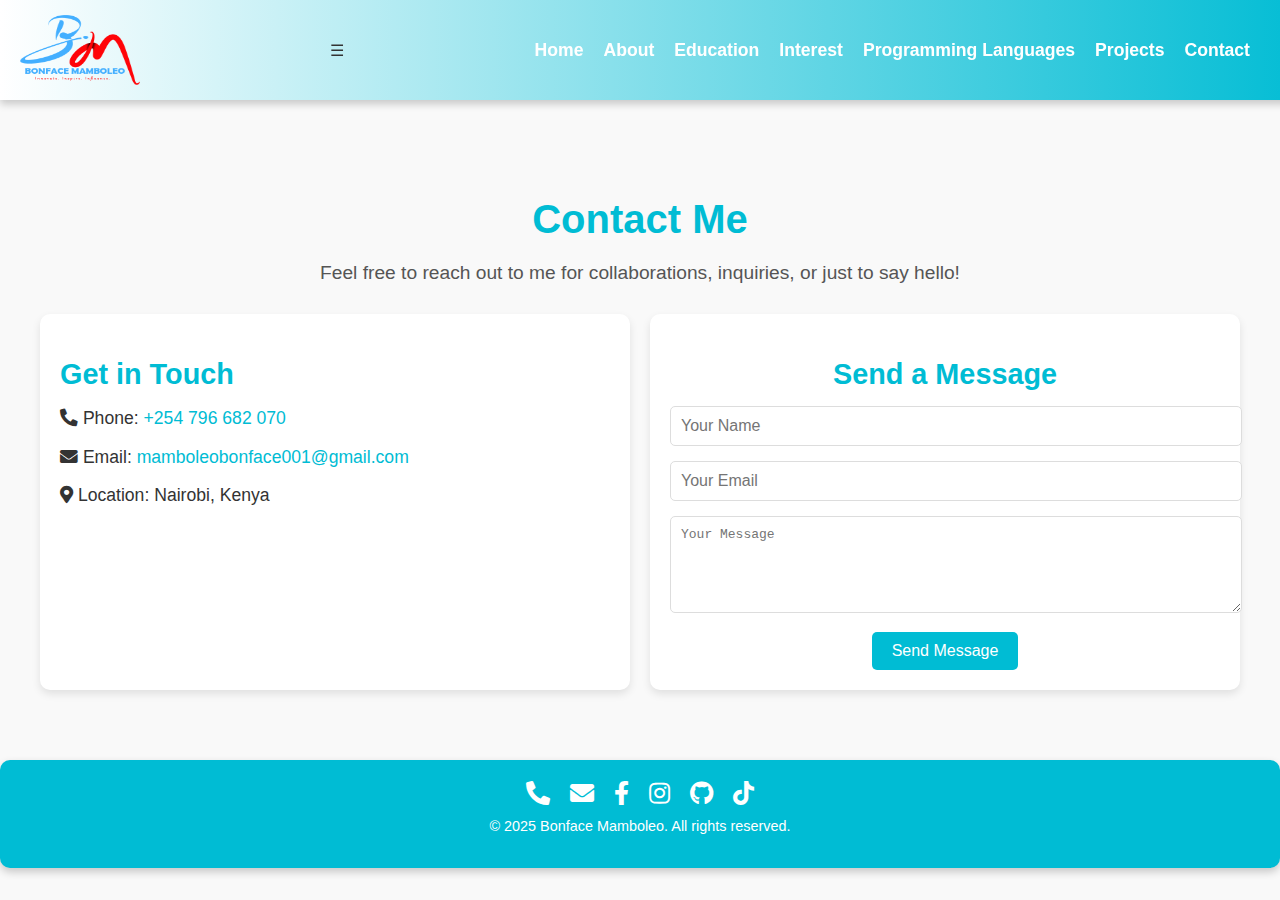
<file: contact.html>
<!DOCTYPE html>
<html lang="en">
<head>
    <meta charset="UTF-8">
    <meta name="viewport" content="width=device-width, initial-scale=1.0">
    <link rel="icon" type="image/png" href="IMAGES/favicon.png">
    <link rel="stylesheet" href="CSS/contact.css">
    <link rel="stylesheet" href="https://cdnjs.cloudflare.com/ajax/libs/font-awesome/5.15.4/css/all.min.css">
    <title>Contact - Bonface Mamboleo</title>
</head>
<body>
    <div class="main">
        <div class="navbar">
            <img src="IMAGES/Bonface Mamboleo logo.png" alt="Bonface Mamboleo" class="logo" width="100" height="70">
            
            <!-- Hamburger Icon -->
            <div class="hamburger" onclick="toggleMenu()">☰</div>
            
            <!-- Navigation Menu -->
            <ul id="nav-menu">
                <li><a href="index.html">Home</a></li>
                <li><a href="about.html">About</a></li>
                <li><a href="education.html">Education</a></li>
                <li><a href="interest.html">Interest</a></li>
                <li><a href="programming-languages.html">Programming Languages</a></li>
                <li><a href="project.html">Projects</a></li>
                <li><a href="contact.html">Contact</a></li>
            </ul>
        </div>

    <!-- Contact Section -->
    <div class="contact-container">
        <h1>Contact Me</h1>
        <p>Feel free to reach out to me for collaborations, inquiries, or just to say hello!</p>
        <div class="contact-grid">
            <div class="contact-info">
                <h2>Get in Touch</h2>
                <p><i class="fas fa-phone-alt"></i> Phone: <a href="tel:+254796682070">+254 796 682 070</a></p>
                <p><i class="fas fa-envelope"></i> Email: <a href="mailto:mamboleobonface001@gmail.com">mamboleobonface001@gmail.com</a></p>
                <p><i class="fas fa-map-marker-alt"></i> Location: Nairobi, Kenya</p>
            </div>
            <div class="contact-form">
                <h2>Send a Message</h2>
                <form action="https://formspree.io/f/mzzejyep" method="POST">
                    <input type="text" name="name" placeholder="Your Name" required>
                    <input type="email" name="email" placeholder="Your Email" required>
                    <textarea name="message" rows="5" placeholder="Your Message" required></textarea>
                    <button type="submit" class="btn">Send Message</button>
                </form>
            </div>
        </div>
    </div>
    <script src="JS/script.js"></script> 
    <!-- Footer -->
    <footer class="footer">
        <div class="social-media">
            <a href="tel:+254796682070" target="_blank" class="social-icon"><i class="fas fa-phone-alt"></i></a>
            <a href="mailto:mamboleobonface001@gmail.com" target="_blank" class="social-icon"><i class="fas fa-envelope"></i></a>
            <a href="https://www.facebook.com/supuya.siafu?mibextid=ZbWKwL" target="_blank" class="social-icon"><i class="fab fa-facebook-f"></i></a>
            <a href="https://www.instagram.com/emeraldpremierstudio/" target="_blank" class="social-icon"><i class="fab fa-instagram"></i></a>
            <a href="https://github.com/Bonface1212" target="_blank" class="social-icon"><i class="fab fa-github"></i></a>
            <a href="https://www.tiktok.com/@emerald_premier_studio?_t=ZM-8vFUWd12rbS&_r=1" target="_blank" class="social-icon"><i class="fab fa-tiktok"></i></a>
        </div>
        <p class="footer-text">© 2025 Bonface Mamboleo. All rights reserved.</p>
    </footer>
</body>
</html>
</file>
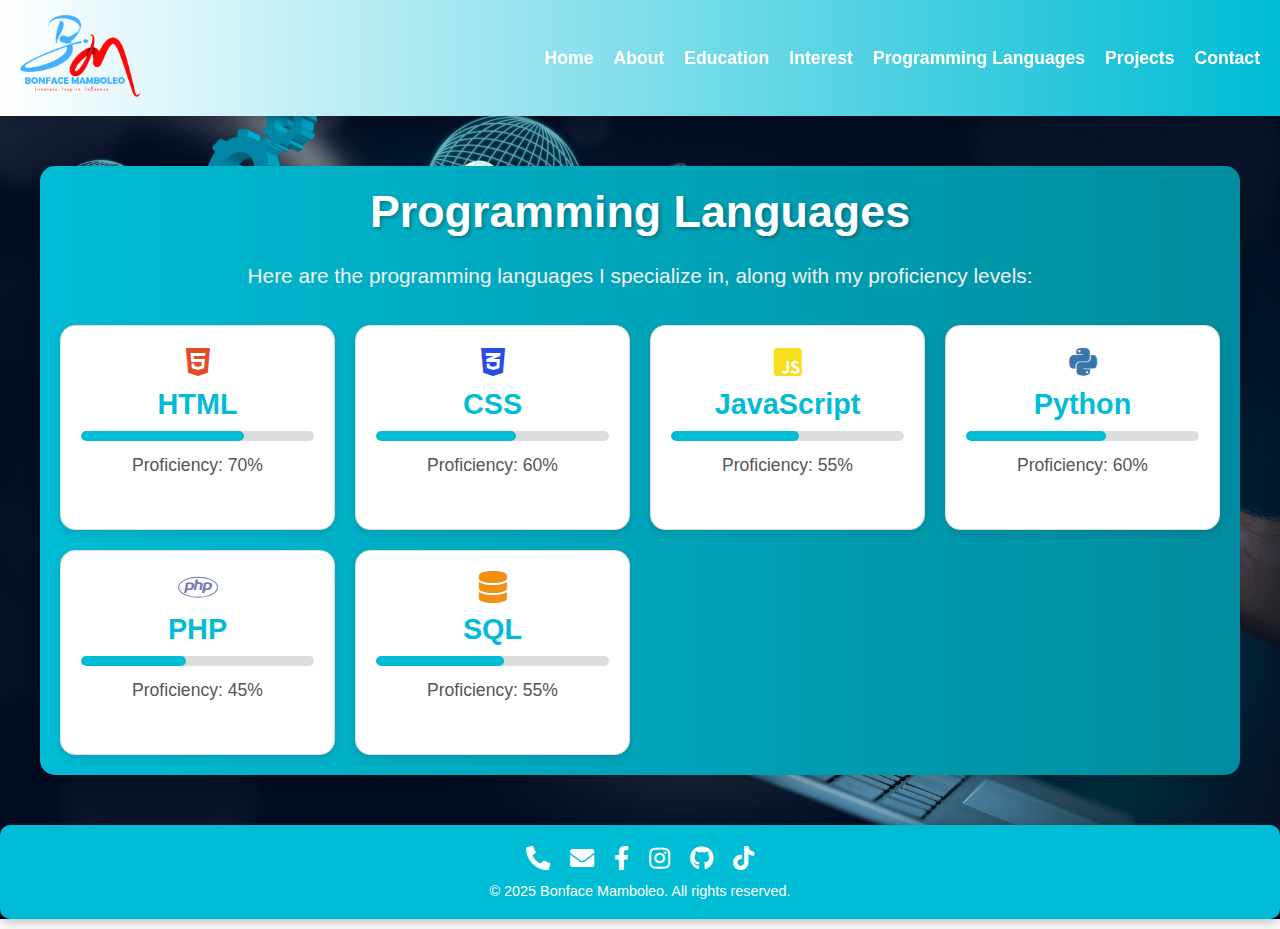
<file: Programming-languages.html>
<!DOCTYPE html>
<html lang="en">
<head>
    <meta charset="UTF-8">
    <meta name="viewport" content="width=device-width, initial-scale=1.0">
    <link rel="icon" type="image/png" href="IMAGES/favicon.png">
    <link rel="stylesheet" href="CSS/progstyle.css">
    <link rel="stylesheet" href="https://cdnjs.cloudflare.com/ajax/libs/font-awesome/5.15.4/css/all.min.css">
    <title>Programming Languages - Bonface Mamboleo</title>
</head>
<body>
    <div class="navbar">
        <a href="index.html">
            <img src="IMAGES/Bonface Mamboleo logo.png" alt="Bonface Mamboleo" class="logo">
            </a>
             <!-- Hamburger Icon -->
             <div class="hamburger" onclick="toggleMenu()">☰</div>
            
             <!-- Navigation Menu -->
             <ul id="nav-menu">
                 <li><a href="index.html">Home</a></li>
                 <li><a href="about.html">About</a></li>
                 <li><a href="education.html">Education</a></li>
                 <li><a href="interest.html">Interest</a></li>
                 <li><a href="programming-languages.html">Programming Languages</a></li>
                 <li><a href="project.html">Projects</a></li>
                 <li><a href="contact.html">Contact</a></li>
             </ul>
         </div>

        <div class="languages-container">
        <h1>Programming Languages</h1>
        <p>
            Here are the programming languages I specialize in, along with my proficiency levels:
        </p>
        <div class="languages-grid">
            <div class="language-card">
                <i class="fab fa-html5" style="color: #e34c26; font-size: 2em;"></i>
                <h2>HTML</h2>
                <div class="progress-bar">
                    <div class="progress" style="width: 70%;"></div>
                </div>
                <p>Proficiency: 70%</p>
            </div>
            <div class="language-card">
                <i class="fab fa-css3-alt" style="color: #264de4; font-size: 2em;"></i>
                <h2>CSS</h2>
                <div class="progress-bar">
                    <div class="progress" style="width: 60%;"></div>
                </div>
                <p>Proficiency: 60%</p>
            </div>
            <div class="language-card">
                <i class="fab fa-js-square" style="color: #f7df1e; font-size: 2em;"></i>
                <h2>JavaScript</h2>
                <div class="progress-bar">
                    <div class="progress" style="width: 55%;"></div>
                </div>
                <p>Proficiency: 55%</p>
            </div>
            <div class="language-card">
                <i class="fab fa-python" style="color: #3776ab; font-size: 2em;"></i>
                <h2>Python</h2>
                <div class="progress-bar">
                    <div class="progress" style="width: 60%;"></div>
                </div>
                <p>Proficiency: 60%</p>
            </div>
            <div class="language-card">
                <i class="fab fa-php" style="color: #777bb4; font-size: 2em;"></i>
                <h2>PHP</h2>
                <div class="progress-bar">
                    <div class="progress" style="width: 45%;"></div>
                </div>
                <p>Proficiency: 45%</p>
            </div>
            <div class="language-card">
                <i class="fas fa-database" style="color: #f29111; font-size: 2em;"></i>
                <h2>SQL</h2>
                <div class="progress-bar">
                    <div class="progress" style="width: 55%;"></div>
                </div>
                <p>Proficiency: 55%</p>
            </div>
        </div>
    </div>
    <script src="JS/script.js"></script> 

    <footer class="footer">
        <div class="social-media">
            <a href="tel:+254796682070" target="_blank" class="social-icon"><i class="fas fa-phone-alt"></i></a>
            <a href="mailto:mamboleobonface001@gmail.com" target="_blank" class="social-icon"><i class="fas fa-envelope"></i></a>
            <a href="https://www.facebook.com/supuya.siafu?mibextid=ZbWKwL" target="_blank" class="social-icon"><i class="fab fa-facebook-f"></i></a>
            <a href="https://www.instagram.com/emeraldpremierstudio/" target="_blank" class="social-icon"><i class="fab fa-instagram"></i></a>
            <a href="https://github.com/Bonface1212" target="_blank" class="social-icon"><i class="fab fa-github"></i></a>
            <a href="https://www.tiktok.com/@emerald_premier_studio?_t=ZM-8vFUWd12rbS&_r=1" target="_blank" class="social-icon"><i class="fab fa-tiktok"></i></a>
        </div>
        <p class="footer-text">© 2025 Bonface Mamboleo. All rights reserved.</p>
    </footer>
</body>
</html>
</file>
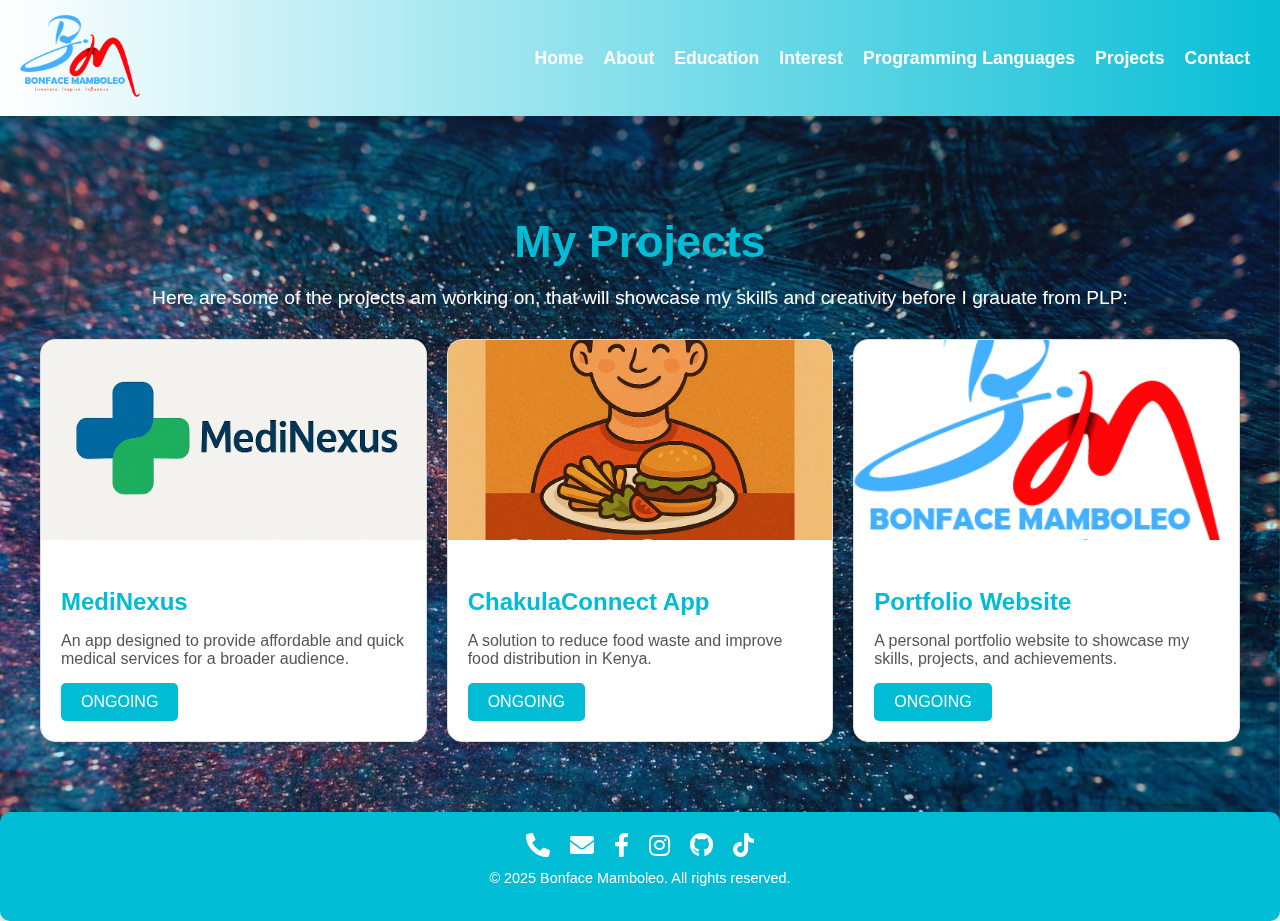
<file: project.html>
<!DOCTYPE html>
<html lang="en">
<head>
    <meta charset="UTF-8">
    <meta name="viewport" content="width=device-width, initial-scale=1.0">
    <link rel="icon" type="image/png" href="IMAGES/favicon.png">
    <link rel="stylesheet" href="./CSS/project.css">
    <link rel="stylesheet" href="https://cdnjs.cloudflare.com/ajax/libs/font-awesome/5.15.4/css/all.min.css">
    <title>Projects - Bonface Mamboleo</title>
</head>
<body>
    <!-- Navbar -->
    <div class="navbar">
        <a href="index.html">
            <img src="IMAGES/Bonface Mamboleo logo.png" alt="Bonface Mamboleo" class="logo">
            </a>
         <!-- Hamburger Icon -->
         <div class="hamburger" onclick="toggleMenu()">☰</div>
            
         <ul id="nav-menu">
            <li><a href="index.html">Home</a></li>
            <li><a href="about.html">About</a></li>
            <li><a href="education.html">Education</a></li>
            <li><a href="interest.html">Interest</a></li>
            <li><a href="programming-languages.html">Programming Languages</a></li>
            <li><a href="project.html">Projects</a></li>
            <li><a href="contact.html">Contact</a></li>
        </ul>
    </div>

    <!-- Main Content -->
    <div class="projects-container">
        <h1>My Projects</h1>
        <p>Here are some of the projects am working on, that will showcase my skills and creativity before I grauate from PLP:</p>
        <div class="projects-grid">
            <div class="project-card">
                <img src="IMAGES/project 1..png" alt="MediNexus">
                <div class="project-info">
                    <h3>MediNexus</h3>
                    <p>An app designed to provide affordable and quick medical services for a broader audience.</p>
                    <a href="#" class="btn">ONGOING</a>
                </div>
            </div>
            <div class="project-card">
                <img src="IMAGES/project2.png" alt="ChakulaConnect App">
                <div class="project-info">
                    <h3>ChakulaConnect App</h3>
                    <p>A solution to reduce food waste and improve food distribution in Kenya.</p>
                    <a href="#" class="btn">ONGOING</a>
                </div>
            </div>
            <div class="project-card">
                <img src="IMAGES/Bonface Mamboleo logo.png" alt="Portfolio Website">
                <div class="project-info">
                    <h3>Portfolio Website</h3>
                    <p>A personal portfolio website to showcase my skills, projects, and achievements.</p>
                    <a href="#" class="btn">ONGOING</a>
                </div>
            </div>
        </div>
    </div>
    <script src="JS/script.js"></script>
    <!-- Footer -->
    <footer class="footer">
        <div class="social-media">
            <a href="tel:+254796682070" target="_blank" class="social-icon"><i class="fas fa-phone-alt"></i></a>
            <a href="mailto:mamboleobonface001@gmail.com" target="_blank" class="social-icon"><i class="fas fa-envelope"></i></a>
            <a href="https://www.facebook.com/supuya.siafu?mibextid=ZbWKwL" target="_blank" class="social-icon"><i class="fab fa-facebook-f"></i></a>
            <a href="https://www.instagram.com/emeraldpremierstudio/" target="_blank" class="social-icon"><i class="fab fa-instagram"></i></a>
            <a href="https://github.com/Bonface1212" target="_blank" class="social-icon"><i class="fab fa-github"></i></a>
            <a href="https://www.tiktok.com/@emerald_premier_studio?_t=ZM-8vFUWd12rbS&_r=1" target="_blank" class="social-icon"><i class="fab fa-tiktok"></i></a>
        </div>
        <p class="footer-text">© 2025 Bonface Mamboleo. All rights reserved.</p>
    </footer>
</body>
</html>
</file>
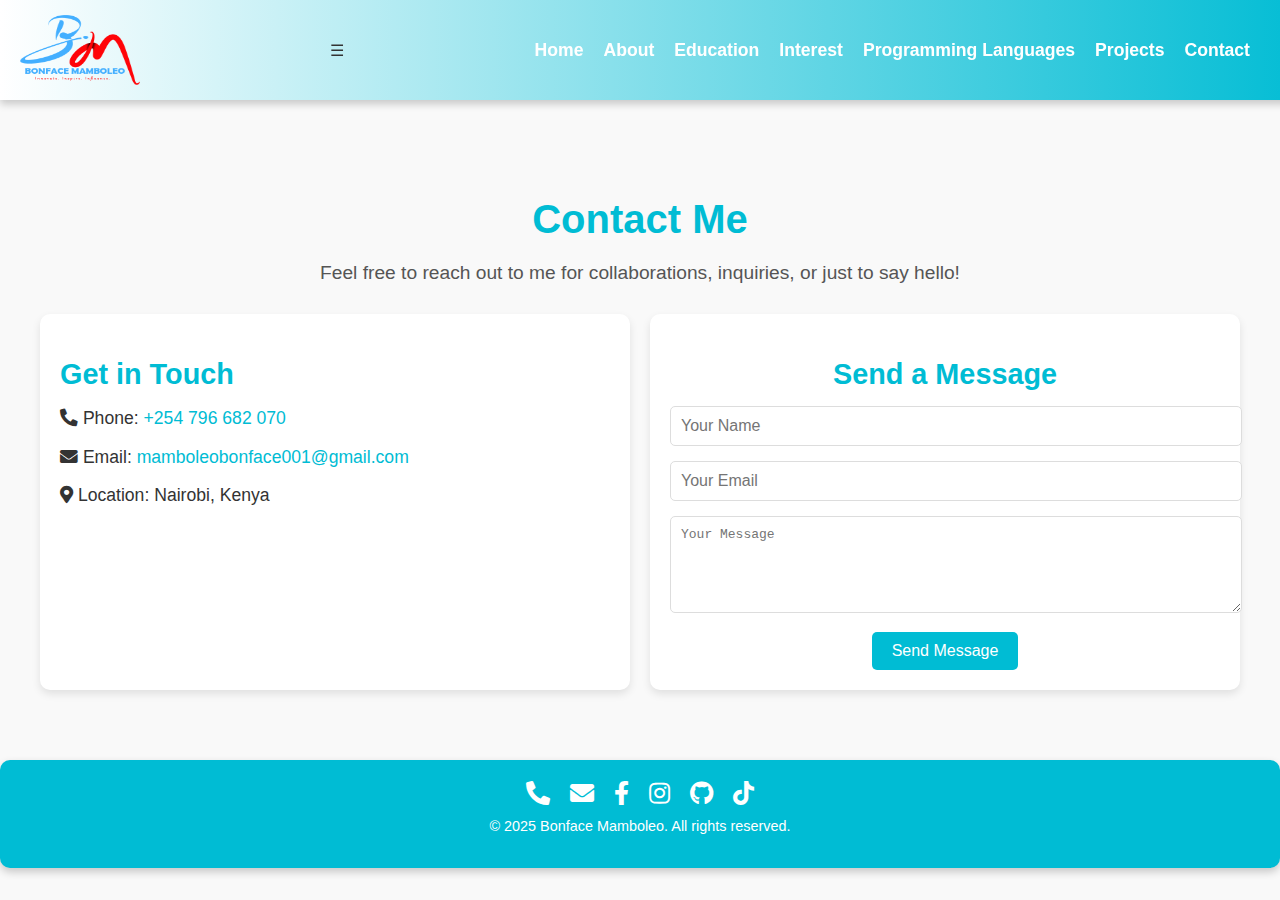
<file: HTML/contact.html>
<!DOCTYPE html>
<html lang="en">
<head>
    <meta charset="UTF-8">
    <meta name="viewport" content="width=device-width, initial-scale=1.0">
    <link rel="icon" type="image/png" href="../IMAGES/favicon.png">
    <link rel="stylesheet" href="../CSS/contact.css">
    <link rel="stylesheet" href="https://cdnjs.cloudflare.com/ajax/libs/font-awesome/5.15.4/css/all.min.css">
    <title>Contact - Bonface Mamboleo</title>
</head>
<body>
    <div class="main">
        <div class="navbar">
            <img src="../IMAGES/Bonface Mamboleo logo.png" alt="Bonface Mamboleo" class="logo" width="100" height="70">
            
            <!-- Hamburger Icon -->
            <div class="hamburger" onclick="toggleMenu()">☰</div>
            
            <!-- Navigation Menu -->
            <ul id="nav-menu">
                <li><a href="index.html">Home</a></li>
                <li><a href="about.html">About</a></li>
                <li><a href="education.html">Education</a></li>
                <li><a href="interest.html">Interest</a></li>
                <li><a href="programming-languages.html">Programming Languages</a></li>
                <li><a href="project.html">Projects</a></li>
                <li><a href="contact.html">Contact</a></li>
            </ul>
        </div>

    <!-- Contact Section -->
    <div class="contact-container">
        <h1>Contact Me</h1>
        <p>Feel free to reach out to me for collaborations, inquiries, or just to say hello!</p>
        <div class="contact-grid">
            <div class="contact-info">
                <h2>Get in Touch</h2>
                <p><i class="fas fa-phone-alt"></i> Phone: <a href="tel:+254796682070">+254 796 682 070</a></p>
                <p><i class="fas fa-envelope"></i> Email: <a href="mailto:mamboleobonface001@gmail.com">mamboleobonface001@gmail.com</a></p>
                <p><i class="fas fa-map-marker-alt"></i> Location: Nairobi, Kenya</p>
            </div>
            <div class="contact-form">
                <h2>Send a Message</h2>
                <form action="https://formspree.io/f/mzzejyep" method="POST">
                    <input type="text" name="name" placeholder="Your Name" required>
                    <input type="email" name="email" placeholder="Your Email" required>
                    <textarea name="message" rows="5" placeholder="Your Message" required></textarea>
                    <button type="submit" class="btn">Send Message</button>
                </form>
            </div>
        </div>
    </div>
    <script src="../JS/script.js"></script> 
    <!-- Footer -->
    <footer class="footer">
        <div class="social-media">
            <a href="tel:+254796682070" target="_blank" class="social-icon"><i class="fas fa-phone-alt"></i></a>
            <a href="mailto:mamboleobonface001@gmail.com" target="_blank" class="social-icon"><i class="fas fa-envelope"></i></a>
            <a href="https://www.facebook.com/supuya.siafu?mibextid=ZbWKwL" target="_blank" class="social-icon"><i class="fab fa-facebook-f"></i></a>
            <a href="https://www.instagram.com/emeraldpremierstudio/" target="_blank" class="social-icon"><i class="fab fa-instagram"></i></a>
            <a href="https://github.com/Bonface1212" target="_blank" class="social-icon"><i class="fab fa-github"></i></a>
            <a href="https://www.tiktok.com/@emerald_premier_studio?_t=ZM-8vFUWd12rbS&_r=1" target="_blank" class="social-icon"><i class="fab fa-tiktok"></i></a>
        </div>
        <p class="footer-text">© 2025 Bonface Mamboleo. All rights reserved.</p>
    </footer>
</body>
</html>
</file>
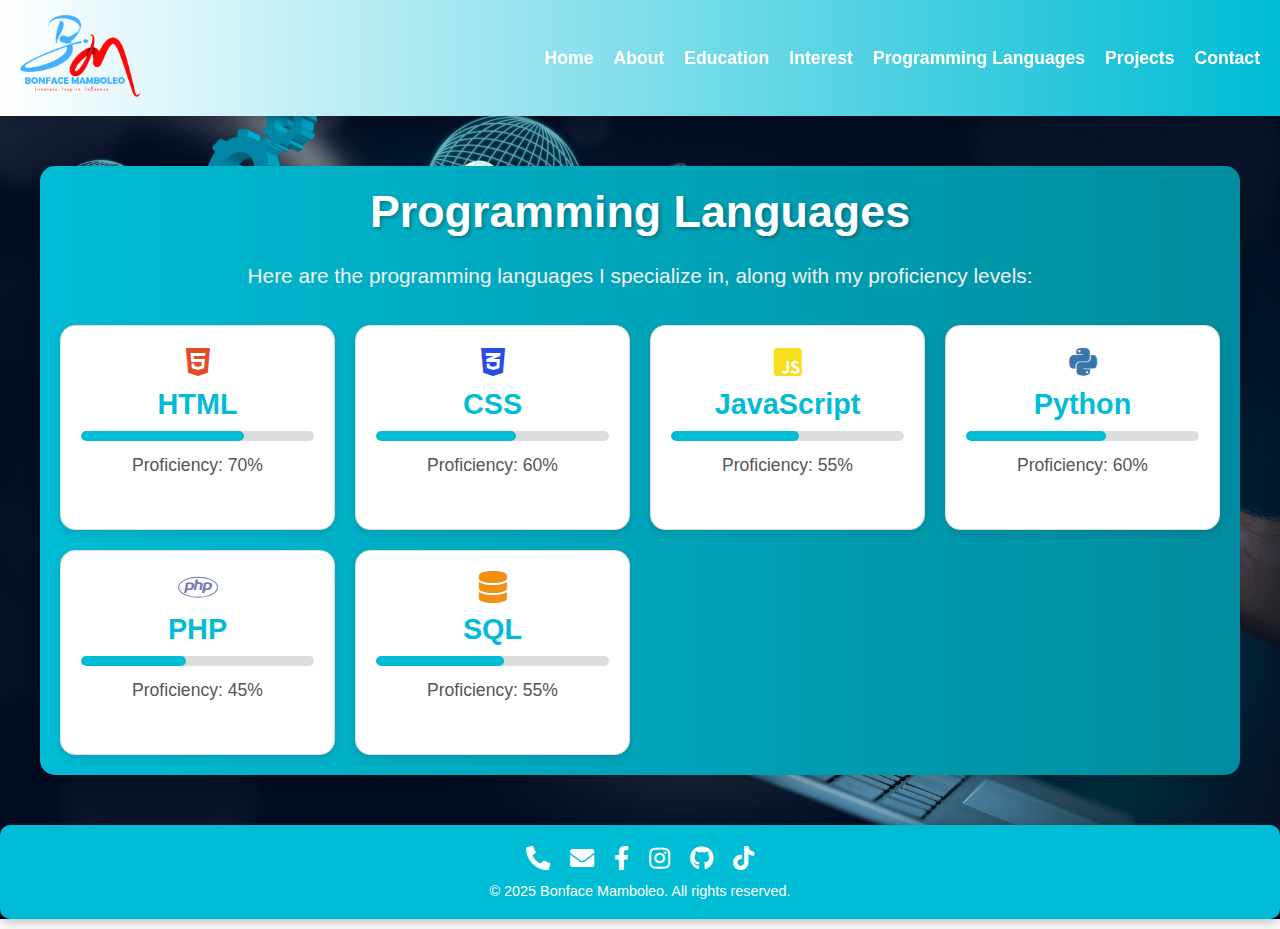
<file: HTML/Programming-languages.html>
<!DOCTYPE html>
<html lang="en">
<head>
    <meta charset="UTF-8">
    <meta name="viewport" content="width=device-width, initial-scale=1.0">
    <link rel="icon" type="image/png" href="../IMAGES/favicon.png">
    <link rel="stylesheet" href="../CSS/progstyle.css">
    <link rel="stylesheet" href="https://cdnjs.cloudflare.com/ajax/libs/font-awesome/5.15.4/css/all.min.css">
    <title>Programming Languages - Bonface Mamboleo</title>
</head>
<body>
    <div class="navbar">
        <a href="index.html">
            <img src="../IMAGES/Bonface Mamboleo logo.png" alt="Bonface Mamboleo" class="logo">
            </a>
             <!-- Hamburger Icon -->
             <div class="hamburger" onclick="toggleMenu()">☰</div>
            
             <!-- Navigation Menu -->
             <ul id="nav-menu">
                 <li><a href="index.html">Home</a></li>
                 <li><a href="about.html">About</a></li>
                 <li><a href="education.html">Education</a></li>
                 <li><a href="interest.html">Interest</a></li>
                 <li><a href="programming-languages.html">Programming Languages</a></li>
                 <li><a href="project.html">Projects</a></li>
                 <li><a href="contact.html">Contact</a></li>
             </ul>
         </div>

        <div class="languages-container">
        <h1>Programming Languages</h1>
        <p>
            Here are the programming languages I specialize in, along with my proficiency levels:
        </p>
        <div class="languages-grid">
            <div class="language-card">
                <i class="fab fa-html5" style="color: #e34c26; font-size: 2em;"></i>
                <h2>HTML</h2>
                <div class="progress-bar">
                    <div class="progress" style="width: 70%;"></div>
                </div>
                <p>Proficiency: 70%</p>
            </div>
            <div class="language-card">
                <i class="fab fa-css3-alt" style="color: #264de4; font-size: 2em;"></i>
                <h2>CSS</h2>
                <div class="progress-bar">
                    <div class="progress" style="width: 60%;"></div>
                </div>
                <p>Proficiency: 60%</p>
            </div>
            <div class="language-card">
                <i class="fab fa-js-square" style="color: #f7df1e; font-size: 2em;"></i>
                <h2>JavaScript</h2>
                <div class="progress-bar">
                    <div class="progress" style="width: 55%;"></div>
                </div>
                <p>Proficiency: 55%</p>
            </div>
            <div class="language-card">
                <i class="fab fa-python" style="color: #3776ab; font-size: 2em;"></i>
                <h2>Python</h2>
                <div class="progress-bar">
                    <div class="progress" style="width: 60%;"></div>
                </div>
                <p>Proficiency: 60%</p>
            </div>
            <div class="language-card">
                <i class="fab fa-php" style="color: #777bb4; font-size: 2em;"></i>
                <h2>PHP</h2>
                <div class="progress-bar">
                    <div class="progress" style="width: 45%;"></div>
                </div>
                <p>Proficiency: 45%</p>
            </div>
            <div class="language-card">
                <i class="fas fa-database" style="color: #f29111; font-size: 2em;"></i>
                <h2>SQL</h2>
                <div class="progress-bar">
                    <div class="progress" style="width: 55%;"></div>
                </div>
                <p>Proficiency: 55%</p>
            </div>
        </div>
    </div>
    <script src="../JS/script.js"></script> 

    <footer class="footer">
        <div class="social-media">
            <a href="tel:+254796682070" target="_blank" class="social-icon"><i class="fas fa-phone-alt"></i></a>
            <a href="mailto:mamboleobonface001@gmail.com" target="_blank" class="social-icon"><i class="fas fa-envelope"></i></a>
            <a href="https://www.facebook.com/supuya.siafu?mibextid=ZbWKwL" target="_blank" class="social-icon"><i class="fab fa-facebook-f"></i></a>
            <a href="https://www.instagram.com/emeraldpremierstudio/" target="_blank" class="social-icon"><i class="fab fa-instagram"></i></a>
            <a href="https://github.com/Bonface1212" target="_blank" class="social-icon"><i class="fab fa-github"></i></a>
            <a href="https://www.tiktok.com/@emerald_premier_studio?_t=ZM-8vFUWd12rbS&_r=1" target="_blank" class="social-icon"><i class="fab fa-tiktok"></i></a>
        </div>
        <p class="footer-text">© 2025 Bonface Mamboleo. All rights reserved.</p>
    </footer>
</body>
</html>
</file>
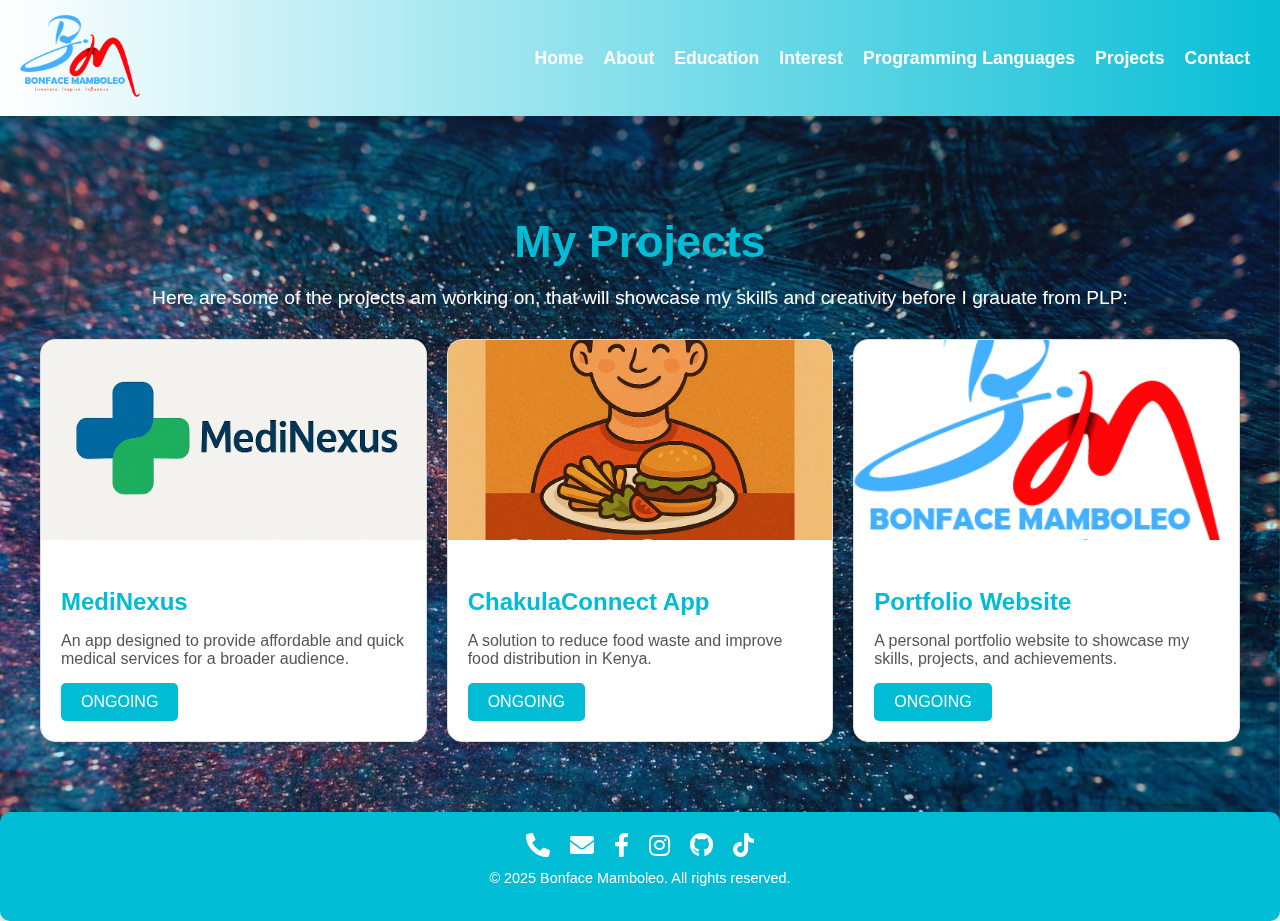
<file: HTML/project.html>
<!DOCTYPE html>
<html lang="en">
<head>
    <meta charset="UTF-8">
    <meta name="viewport" content="width=device-width, initial-scale=1.0">
    <link rel="icon" type="image/png" href="../IMAGES/favicon.png">
    <link rel="stylesheet" href="../CSS/project.css">
    <link rel="stylesheet" href="https://cdnjs.cloudflare.com/ajax/libs/font-awesome/5.15.4/css/all.min.css">
    <title>Projects - Bonface Mamboleo</title>
</head>
<body>
    <!-- Navbar -->
    <div class="navbar">
        <a href="index.html">
            <img src="../IMAGES/Bonface Mamboleo logo.png" alt="Bonface Mamboleo" class="logo">
            </a>
         <!-- Hamburger Icon -->
         <div class="hamburger" onclick="toggleMenu()">☰</div>
            
         <ul id="nav-menu">
            <li><a href="index.html">Home</a></li>
            <li><a href="about.html">About</a></li>
            <li><a href="education.html">Education</a></li>
            <li><a href="interest.html">Interest</a></li>
            <li><a href="programming-languages.html">Programming Languages</a></li>
            <li><a href="project.html">Projects</a></li>
            <li><a href="contact.html">Contact</a></li>
        </ul>
    </div>

    <!-- Main Content -->
    <div class="projects-container">
        <h1>My Projects</h1>
        <p>Here are some of the projects am working on, that will showcase my skills and creativity before I grauate from PLP:</p>
        <div class="projects-grid">
            <div class="project-card">
                <img src="../IMAGES/project 1..png" alt="MediNexus">
                <div class="project-info">
                    <h3>MediNexus</h3>
                    <p>An app designed to provide affordable and quick medical services for a broader audience.</p>
                    <a href="#" class="btn">ONGOING</a>
                </div>
            </div>
            <div class="project-card">
                <img src="../IMAGES/project2.png" alt="ChakulaConnect App">
                <div class="project-info">
                    <h3>ChakulaConnect App</h3>
                    <p>A solution to reduce food waste and improve food distribution in Kenya.</p>
                    <a href="#" class="btn">ONGOING</a>
                </div>
            </div>
            <div class="project-card">
                <img src="../IMAGES/Bonface Mamboleo logo.png" alt="Portfolio Website">
                <div class="project-info">
                    <h3>Portfolio Website</h3>
                    <p>A personal portfolio website to showcase my skills, projects, and achievements.</p>
                    <a href="#" class="btn">ONGOING</a>
                </div>
            </div>
        </div>
    </div>
    <script src="../JS/script.js"></script>
    <!-- Footer -->
    <footer class="footer">
        <div class="social-media">
            <a href="tel:+254796682070" target="_blank" class="social-icon"><i class="fas fa-phone-alt"></i></a>
            <a href="mailto:mamboleobonface001@gmail.com" target="_blank" class="social-icon"><i class="fas fa-envelope"></i></a>
            <a href="https://www.facebook.com/supuya.siafu?mibextid=ZbWKwL" target="_blank" class="social-icon"><i class="fab fa-facebook-f"></i></a>
            <a href="https://www.instagram.com/emeraldpremierstudio/" target="_blank" class="social-icon"><i class="fab fa-instagram"></i></a>
            <a href="https://github.com/Bonface1212" target="_blank" class="social-icon"><i class="fab fa-github"></i></a>
            <a href="https://www.tiktok.com/@emerald_premier_studio?_t=ZM-8vFUWd12rbS&_r=1" target="_blank" class="social-icon"><i class="fab fa-tiktok"></i></a>
        </div>
        <p class="footer-text">© 2025 Bonface Mamboleo. All rights reserved.</p>
    </footer>
</body>
</html>
</file>
<file: CSS/contact.css>
/* General Styling */
body {
    font-family: 'Open Sans', sans-serif;
    margin: 0;
    padding: 0;
    background-color: #f9f9f9;
    color: #333;
}

.navbar {
    width: 100%;
    display: flex;
    align-items: center;
    justify-content: space-between;
    padding: 15px 20px;
    background: linear-gradient(to right, #ffffff, #00bcd4);
    position: sticky;
    top: 0;
    z-index: 1000;
    box-shadow: 0 4px 8px rgba(0, 0, 0, 0.2);
}

.navbar .logo {
    width: 120px;
    cursor: pointer;
}

#nav-menu {
    list-style: none;
    display: flex;
    gap: 20px;
    margin: 0;
    padding: 0;
    margin-right: 50px;
}

#nav-menu li {
    display: inline;
}

#nav-menu a {
    text-decoration: none;
    color: white;
    font-size: 1.1em;
    font-weight: bold;
    transition: color 0.3s ease;
}

#nav-menu a:hover {
    color: red;
}

/* Contact Section */
.contact-container {
    max-width: 1200px;
    margin: 50px auto;
    padding: 20px;
    text-align: center;
}

.contact-container h1 {
    font-size: 2.5em;
    color: #00bcd4;
    margin-bottom: 20px;
}

.contact-container p {
    font-size: 1.2em;
    color: #555;
    margin-bottom: 30px;
}

.contact-grid {
    display: grid;
    grid-template-columns: repeat(auto-fit, minmax(300px, 1fr));
    gap: 20px;
}

.contact-info {
    text-align: left;
    background: #ffffff;
    padding: 20px;
    border-radius: 10px;
    box-shadow: 0 4px 8px rgba(0, 0, 0, 0.1);
}

.contact-info h2 {
    font-size: 1.8em;
    color: #00bcd4;
    margin-bottom: 15px;
}

.contact-info p {
    font-size: 1.1em;
    color: #333;
    margin-bottom: 10px;
}

.contact-info a {
    color: #00bcd4;
    text-decoration: none;
}

.contact-info a:hover {
    text-decoration: underline;
}

.contact-form {
    background: #ffffff;
    padding: 20px;
    border-radius: 10px;
    box-shadow: 0 4px 8px rgba(0, 0, 0, 0.1);
}

.contact-form h2 {
    font-size: 1.8em;
    color: #00bcd4;
    margin-bottom: 15px;
}

.contact-form input,
.contact-form textarea {
    width: 100%;
    padding: 10px;
    margin-bottom: 15px;
    border: 1px solid #ddd;
    border-radius: 5px;
    font-size: 1em;
}

.contact-form button {
    padding: 10px 20px;
    background-color: #00bcd4;
    color: #ffffff;
    border: none;
    border-radius: 5px;
    font-size: 1em;
    cursor: pointer;
    transition: background-color 0.3s ease;
}

.contact-form button:hover {
    background-color: #008c9e;
}

/* Footer Styling */
.footer {
    background-color: #00bcd4;
    color: #ffffff;
    text-align: center;
    padding: 20px 0;
    margin-top: 50px;
    border-radius: 10px;
    box-shadow: 0 4px 8px rgba(0, 0, 0, 0.2);
}

.footer .social-media {
    display: flex;
    justify-content: center;
    gap: 20px;
    margin-bottom: 10px;
}

.footer .social-icon {
    font-size: 1.5em;
    color: #ffffff;
    text-decoration: none;
    transition: color 0.3s ease, transform 0.3s ease;
}

.footer .social-icon:hover {
    color: black;
    transform: scale(1.2);
}

.footer-text {
    font-size: 0.9em;
    color: #ffffff;
    margin-top: 10px;
}
.btn {
    padding: 10px 20px;
    background-color: #00bcd4;
    color: #ffffff;
    border: none;
    border-radius: 5px;
    font-size: 1em;
    cursor: pointer;
    transition: background-color 0.3s ease;
}

.btn:hover {
    background-color: #008c9e;
}
</file>
<file: CSS/progstyle.css>
* {
    margin: 0;
    padding: 0;
    box-sizing: border-box;
}
body, html {
    margin: 0;
    padding: 0;
    font-family: 'Arial', sans-serif;
    box-sizing: border-box;
    background-color: #f9f9f9;
    color: #333;
}
body {
    font-family: 'Open Sans', sans-serif;
    background-image: url("../IMAGES/programming-background.jpg");
    background-repeat: no-repeat;
    background-position: center;
    background-size: cover;
    background-attachment: fixed;
    color: #333;
}
/* Navbar Styling */
.navbar {
    width: 100%;
    display: flex;
    align-items: center;
    justify-content: space-between;
    padding: 15px 20px;
    background: linear-gradient(to right, #ffffff, #00bcd4);
    position: sticky;
    top: 0;
    z-index: 1000;
    box-shadow: 0 4px 8px rgba(0, 0, 0, 0.2);
}

.navbar .logo {
    width: 120px;
    cursor: pointer;
}

#nav-menu {
    list-style: none;
    display: flex;
    gap: 20px;
    margin-right: 70px;
    
}

#nav-menu li {
    display: inline;
}

#nav-menu a {
    text-decoration: none;
    color: #ffffff;
    font-size: 1.1em;
    font-weight: bold;
    transition: color 0.3s ease;

}

#nav-menu a:hover {
    color: red; /* Gold color on hover */
}
/* Mobile Menu */
.hamburger {
    display: none;
    font-size: 30px;
    cursor: pointer;
    color: #333;
    margin-right: 50px;
}

#nav-menu {
    list-style: none;
    display: flex;
    gap: 20px;
    margin: 0;
    padding: 0;
}

#nav-menu li {
    display: inline;
}

@media screen and (max-width: 768px) {
    .hamburger {
        display: block;
    }

    #nav-menu {
        display: none;
        flex-direction: column;
        position: absolute;
        top: 70px;
        left: 0;
        width: 100%;
        background: linear-gradient(to right, #ffffff, #00bcd4);
        text-align: center;
        padding: 20px 0;
        z-index: 100;
    }

    #nav-menu.show {
        display: flex;
    }

    #nav-menu li {
        padding: 10px 0;
    }

    #nav-menu a {
        color: #333;
        font-size: 18px;
    }
}

.languages-container {
    max-width: 1200px;
    margin: 50px auto;
    padding: 20px;
    text-align: center;
    background: linear-gradient(to right, #00bcd4, #008c9e); /* Gradient background */
    border-radius: 15px; /* Rounded corners for the container */
    box-shadow: 0 8px 16px rgba(0, 0, 0, 0.2); /* Subtle shadow for depth */
    color: #ffffff; /* White text for contrast */
}

.languages-container h1 {
    font-size: 2.8em;
    color: #ffffff; /* White heading for contrast */
    margin-bottom: 20px;
    text-shadow: 2px 2px 4px rgba(0, 0, 0, 0.3); /* Add a subtle shadow to the text */
}

.languages-container p {
    font-size: 1.3em;
    color: #f0f0f0; /* Softer white for paragraph text */
    margin-bottom: 30px;
    line-height: 1.8; /* Improve readability */
}

.languages-grid {
    display: grid;
    grid-template-columns: repeat(auto-fit, minmax(250px, 1fr));
    gap: 20px;
}

.language-card {
    background: #ffffff; /* White background for contrast */
    border: 1px solid #ddd;
    border-radius: 15px; /* Rounded corners for cards */
    padding: 20px;
    box-shadow: 0 4px 8px rgba(0, 0, 0, 0.1);
    transition: transform 0.3s ease, box-shadow 0.3s ease;
    text-align: center; /* Center-align the content */
}

.language-card i {
    font-size: 3em; /* Larger icon size */
    margin-bottom: 10px;
    transition: transform 0.3s ease; /* Smooth hover effect for icons */
}

.language-card h2 {
    font-size: 1.8em;
    color: #00bcd4; /* Accent color for headings */
    margin-bottom: 10px;
}

.language-card p {
    font-size: 1.1em;
    color: #555; /* Darker text for readability */
    line-height: 1.6; /* Improve text spacing */
}

.language-card:hover {
    transform: translateY(-10px); /* Lift the card on hover */
    box-shadow: 0 12px 24px rgba(0, 0, 0, 0.2); /* Add a stronger shadow on hover */
}

.language-card:hover i {
    transform: scale(1.2); /* Slight zoom effect on icons */
    color: #008c9e; /* Change icon color on hover */
}

/* Progress Bar Styling */
.progress-bar {
    background: #ddd;
    border-radius: 10px;
    overflow: hidden;
    height: 10px;
    margin: 10px 0;
}

.progress {
    background: #00bcd4;
    height: 100%;
    border-radius: 10px;
    transition: width 0.3s ease;
}
.footer {
    background-color: #00bcd4; /* Dark background for the footer */
    color: #fff; /* White text for contrast */
    text-align: center;
    padding: 20px 0;
    margin-top: 50px;
    margin-bottom: 10px;
    border-radius: 10px; /* Rounded corners */
    box-shadow: 0 4px 8px rgba(0, 0, 0, 0.2); 
    margin-bottom: 10px;
}

.footer .social-media {
    display: flex;
    justify-content: center;
    gap: 20px;
    margin-bottom: 10px;
}

.footer .social-icon {
    font-size: 1.5em;
    color: white; /* Default icon color */
    text-decoration: none;
    transition: color 0.3s ease, transform 0.3s ease;
}

.footer .social-icon:hover {
    color: red; /* Change color on hover */
    transform: scale(1.2); /* Slight zoom effect on hover */
}

.footer-text {
    font-size: 0.9em;
    color: white; /* Softer text color for the footer text */
    margin-top: 10px;
}
</file>
<file: CSS/project.css>
body, html {
    margin: 0;
    padding: 0;
    font-family: 'Arial', sans-serif;
    box-sizing: border-box;
    position: relative;
    color: #fc0000;
}

body::before {
    content: "";
    position: fixed;
    top: 0;
    left: 0;
    width: 100%;
    height: 100%;
    background-image: url("../IMAGES/stunning-background.jpg");
    background-repeat: no-repeat;
    background-position: center;
    background-size: cover;
    background-attachment: fixed;
    opacity: 1.8; /* Adjust the opacity here */
    z-index: -1; /* Ensure it stays behind the content */
}

/* Navbar Styling */
.navbar {
    width: 100%;
    display: flex;
    align-items: center;
    justify-content: space-between;
    padding: 15px 20px;
    background: linear-gradient(to right, #ffffff, #00bcd4); /* Gradient background */
    position: sticky;
    top: 0;
    z-index: 1000;
    box-shadow: 0 4px 8px rgba(0, 0, 0, 0.2); /* Subtle shadow for depth */
}

.navbar .logo {
    width: 120px;
    cursor: pointer;
}

#nav-menu {
    list-style: none;
    display: flex;
    gap: 20px;
    margin: 0;
    padding: 0;
    margin-right: 50px; 
}

#nav-menu li {
    display: inline;
}

#nav-menu a {
    text-decoration: none;
    color: #ffffff;
    font-size: 1.1em;
    font-weight: bold;
    transition: color 0.3s ease;
}

#nav-menu a:hover {
    color: red; /* Hover color */
}

/* Hamburger Icon for Mobile */
.hamburger {
    display: none;
    font-size: 30px;
    cursor: pointer;
    color: #ffffff;
    align-self: center; /* Aligns the hamburger vertically */
    margin-right: 50px;
}

/* Mobile Menu */
@media screen and (max-width: 768px) {
    .hamburger {
        display: block;
    }

    #nav-menu {
        display: none;
        flex-direction: column;
        position: absolute;
        top: 70px;
        left: 0;
        width: 100%;
        background: linear-gradient(to right, #979797, #3e3e3e); /* Gradient background for mobile menu */
        text-align: center;
        padding: 20px 0;
        z-index: 100;
        margin-right: 20px;
    }

    #nav-menu.show {
        display: flex;
    }

    #nav-menu li {
        padding: 10px 0;
    }

    #nav-menu a {
        color: #00bcd4;
        font-size: 18px;
    }
}

/* Projects Section */
.projects-container {
    font-family: 'Open Sans', sans-serif;
    max-width: 1200px;
    margin: 50px auto;
    padding: 20px;
    text-align: center;
}

.projects-container h1 {
    font-size: 2.8em;
    color: #00bcd4;
    margin-bottom: 20px;
}

.projects-container p {
    font-size: 1.2em;
    color: white;
    margin-bottom: 30px;
}

.projects-grid {
    display: grid;
    grid-template-columns: repeat(auto-fit, minmax(300px, 1fr));
    gap: 20px;
}

.project-card {
    background: #ffffff;
    border: 1px solid #ddd;
    border-radius: 15px;
    box-shadow: 0 4px 8px rgba(0, 0, 0, 0.1);
    overflow: hidden;
    transition: transform 0.3s ease, box-shadow 0.3s ease;
}

.project-card img {
    width: 100%;
    height: 200px;
    object-fit: cover;
}

.project-info {
    padding: 20px;
    text-align: left;
}

.project-info h3 {
    font-size: 1.5em;
    color: #00bcd4;
    margin-bottom: 10px;
}

.project-info p {
    font-size: 1em;
    color: #555;
    margin-bottom: 15px;
}

.project-card:hover {
    transform: translateY(-10px);
    box-shadow: 0 12px 24px rgba(0, 0, 0, 0.2);
}

.btn {
    display: inline-block;
    padding: 10px 20px;
    background-color: #00bcd4;
    color: #ffffff;
    text-decoration: none;
    border-radius: 5px;
    transition: background-color 0.3s ease;
}

.btn:hover {
    background-color: #008c9e;
}

/* Footer Styling */
.footer {
    background-color: #00bcd4;
    color: #ffffff;
    text-align: center;
    padding: 20px 0;
    margin-top: 50px;
    border-radius: 10px;
    box-shadow: 0 4px 8px rgba(0, 0, 0, 0.2);
}

.footer .social-media {
    display: flex;
    justify-content: center;
    gap: 20px;
    margin-bottom: 10px;
}

.footer .social-icon {
    font-size: 1.5em;
    color: #ffffff;
    text-decoration: none;
    transition: color 0.3s ease, transform 0.3s ease;
}

.footer .social-icon:hover {
    color: red;
    transform: scale(1.2);
}

.footer-text {
    font-size: 0.9em;
    color: #ffffff;
    margin-top: 10px;
}
</file>
